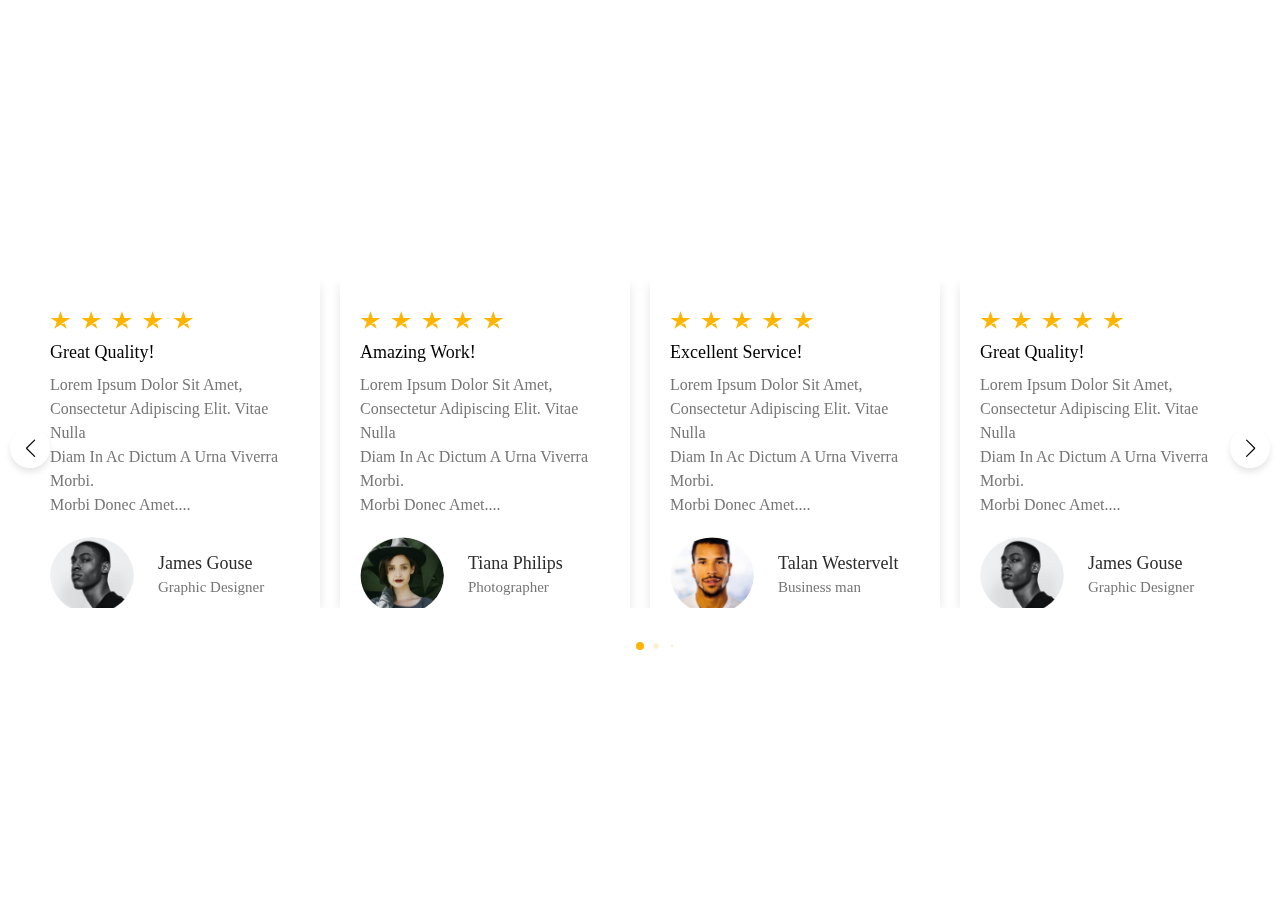
<file: coursal/coursal.html>
<!DOCTYPE html>
<html lang="en">
  <head>
    <meta charset="UTF-8" />
    <meta http-equiv="X-UA-Compatible" content="IE=edge" />
    <meta name="viewport" content="width=device-width, initial-scale=1.0" />
    <title>Responsive Card Slider in HTML CSS & JavaScript with Swiperjs</title>

    <!-- Swiper CSS -->
    <link rel="stylesheet" href="css/swiper-bundle.min.css" />

    <!-- CSS -->
    <link rel="stylesheet" href="css/style.css" />
  </head>
  <body>
    <div class="container swiper">
      <div class="slide-container">
        <div class="card-wrapper swiper-wrapper">
          <!-- Card 1 -->
          <div class="card swiper-slide">
            <div>
              <svg width="144" height="18" viewBox="0 0 144 18" fill="none" xmlns="http://www.w3.org/2000/svg">
                <path d="M10.5161 13.6214L14.8053 12.6038L16.5973 17.7742L10.5161 13.6214ZM20.3871 6.93846H12.837L10.5161 0.28302L8.19526 6.93846H0.645142L6.75575 11.0637L4.43489 17.7192L10.5455 13.5939L14.3059 11.0637L20.3871 6.93846Z" fill="#FFB400"/>
                <path d="M41.2258 13.6214L45.515 12.6038L47.307 17.7742L41.2258 13.6214ZM51.0968 6.93846H43.5467L41.2258 0.28302L38.905 6.93846H31.3549L37.4655 11.0637L35.1446 17.7192L41.2552 13.5939L45.0156 11.0637L51.0968 6.93846Z" fill="#FFB400"/>
                <path d="M71.9354 13.6214L76.2246 12.6038L78.0166 17.7742L71.9354 13.6214ZM81.8064 6.93846H74.2563L71.9354 0.28302L69.6146 6.93846H62.0645L68.1751 11.0637L65.8542 17.7192L71.9648 13.5939L75.7252 11.0637L81.8064 6.93846Z" fill="#FFB400"/>
                <path d="M102.645 13.6214L106.934 12.6038L108.726 17.7742L102.645 13.6214ZM112.516 6.93846H104.966L102.645 0.28302L100.324 6.93846H92.7742L98.8848 11.0637L96.5639 17.7192L102.675 13.5939L106.435 11.0637L112.516 6.93846Z" fill="#FFB400"/>
                <path d="M133.355 13.6214L137.644 12.6038L139.436 17.7742L133.355 13.6214ZM143.226 6.93846H135.676L133.355 0.28302L131.034 6.93846H123.484L129.594 11.0637L127.274 17.7192L133.384 13.5939L137.145 11.0637L143.226 6.93846Z" fill="#FFB400"/>
              </svg>
            </div>
            <h4 class="heading">Great Quality!</h4>
            <p class="content">
              Lorem Ipsum Dolor Sit Amet,
              <br>
               Consectetur Adipiscing Elit. Vitae Nulla
                <br>
               Diam In Ac Dictum A Urna Viverra Morbi.
               <br>
                Morbi Donec Amet....
            </p>
            <div class="profile-details">
              <img src="images/profile/profile1.png" alt="" />
              <div class="name-job">
                <h4 class="name">James Gouse</h4>
                <h8 class="job">Graphic Designer</h8>
              </div>
            </div>
          </div>

          <!-- Card 2 -->
          <div class="card swiper-slide">
            <div>
              <svg width="144" height="18" viewBox="0 0 144 18" fill="none" xmlns="http://www.w3.org/2000/svg">
                <path d="M10.5161 13.6214L14.8053 12.6038L16.5973 17.7742L10.5161 13.6214ZM20.3871 6.93846H12.837L10.5161 0.28302L8.19526 6.93846H0.645142L6.75575 11.0637L4.43489 17.7192L10.5455 13.5939L14.3059 11.0637L20.3871 6.93846Z" fill="#FFB400"/>
                <path d="M41.2258 13.6214L45.515 12.6038L47.307 17.7742L41.2258 13.6214ZM51.0968 6.93846H43.5467L41.2258 0.28302L38.905 6.93846H31.3549L37.4655 11.0637L35.1446 17.7192L41.2552 13.5939L45.0156 11.0637L51.0968 6.93846Z" fill="#FFB400"/>
                <path d="M71.9354 13.6214L76.2246 12.6038L78.0166 17.7742L71.9354 13.6214ZM81.8064 6.93846H74.2563L71.9354 0.28302L69.6146 6.93846H62.0645L68.1751 11.0637L65.8542 17.7192L71.9648 13.5939L75.7252 11.0637L81.8064 6.93846Z" fill="#FFB400"/>
                <path d="M102.645 13.6214L106.934 12.6038L108.726 17.7742L102.645 13.6214ZM112.516 6.93846H104.966L102.645 0.28302L100.324 6.93846H92.7742L98.8848 11.0637L96.5639 17.7192L102.675 13.5939L106.435 11.0637L112.516 6.93846Z" fill="#FFB400"/>
                <path d="M133.355 13.6214L137.644 12.6038L139.436 17.7742L133.355 13.6214ZM143.226 6.93846H135.676L133.355 0.28302L131.034 6.93846H123.484L129.594 11.0637L127.274 17.7192L133.384 13.5939L137.145 11.0637L143.226 6.93846Z" fill="#FFB400"/>
              </svg>
            </div>
            <h4 class="heading">Amazing Work!</h4>
            <p class="content">
              Lorem Ipsum Dolor Sit Amet,
              <br>
               Consectetur Adipiscing Elit. Vitae Nulla
                <br>
               Diam In Ac Dictum A Urna Viverra Morbi.
               <br>
                Morbi Donec Amet....
            </p>
            <div class="profile-details">
              <img src="images/profile/profile2.png" alt="" />
              <div class="name-job">
                <h4 class="name">Tiana Philips</h4>
                <h8 class="job">Photographer</h8>
              </div>
            </div>
          </div>

          <!-- Card 3 -->
          <div class="card swiper-slide">
            <div>
              <svg width="144" height="18" viewBox="0 0 144 18" fill="none" xmlns="http://www.w3.org/2000/svg">
                <path d="M10.5161 13.6214L14.8053 12.6038L16.5973 17.7742L10.5161 13.6214ZM20.3871 6.93846H12.837L10.5161 0.28302L8.19526 6.93846H0.645142L6.75575 11.0637L4.43489 17.7192L10.5455 13.5939L14.3059 11.0637L20.3871 6.93846Z" fill="#FFB400"/>
                <path d="M41.2258 13.6214L45.515 12.6038L47.307 17.7742L41.2258 13.6214ZM51.0968 6.93846H43.5467L41.2258 0.28302L38.905 6.93846H31.3549L37.4655 11.0637L35.1446 17.7192L41.2552 13.5939L45.0156 11.0637L51.0968 6.93846Z" fill="#FFB400"/>
                <path d="M71.9354 13.6214L76.2246 12.6038L78.0166 17.7742L71.9354 13.6214ZM81.8064 6.93846H74.2563L71.9354 0.28302L69.6146 6.93846H62.0645L68.1751 11.0637L65.8542 17.7192L71.9648 13.5939L75.7252 11.0637L81.8064 6.93846Z" fill="#FFB400"/>
                <path d="M102.645 13.6214L106.934 12.6038L108.726 17.7742L102.645 13.6214ZM112.516 6.93846H104.966L102.645 0.28302L100.324 6.93846H92.7742L98.8848 11.0637L96.5639 17.7192L102.675 13.5939L106.435 11.0637L112.516 6.93846Z" fill="#FFB400"/>
                <path d="M133.355 13.6214L137.644 12.6038L139.436 17.7742L133.355 13.6214ZM143.226 6.93846H135.676L133.355 0.28302L131.034 6.93846H123.484L129.594 11.0637L127.274 17.7192L133.384 13.5939L137.145 11.0637L143.226 6.93846Z" fill="#FFB400"/>
              </svg>
            </div>
            <h4 class="heading">Excellent Service!</h4>
            <p class="content">
              Lorem Ipsum Dolor Sit Amet,
              <br>
               Consectetur Adipiscing Elit. Vitae Nulla
                <br>
               Diam In Ac Dictum A Urna Viverra Morbi.
               <br>
                Morbi Donec Amet....
            </p>
            <div class="profile-details">
              <img src="images/profile/profile3.png" alt="" />
              <div class="name-job">
                <h4 class="name">Talan Westervelt</h4>
                <h8 class="job">Business man</h8>
              </div>
            </div>
          </div>
          <!-- Card 1 -->
          <div class="card swiper-slide">
            <div>
              <svg width="144" height="18" viewBox="0 0 144 18" fill="none" xmlns="http://www.w3.org/2000/svg">
                <path d="M10.5161 13.6214L14.8053 12.6038L16.5973 17.7742L10.5161 13.6214ZM20.3871 6.93846H12.837L10.5161 0.28302L8.19526 6.93846H0.645142L6.75575 11.0637L4.43489 17.7192L10.5455 13.5939L14.3059 11.0637L20.3871 6.93846Z" fill="#FFB400"/>
                <path d="M41.2258 13.6214L45.515 12.6038L47.307 17.7742L41.2258 13.6214ZM51.0968 6.93846H43.5467L41.2258 0.28302L38.905 6.93846H31.3549L37.4655 11.0637L35.1446 17.7192L41.2552 13.5939L45.0156 11.0637L51.0968 6.93846Z" fill="#FFB400"/>
                <path d="M71.9354 13.6214L76.2246 12.6038L78.0166 17.7742L71.9354 13.6214ZM81.8064 6.93846H74.2563L71.9354 0.28302L69.6146 6.93846H62.0645L68.1751 11.0637L65.8542 17.7192L71.9648 13.5939L75.7252 11.0637L81.8064 6.93846Z" fill="#FFB400"/>
                <path d="M102.645 13.6214L106.934 12.6038L108.726 17.7742L102.645 13.6214ZM112.516 6.93846H104.966L102.645 0.28302L100.324 6.93846H92.7742L98.8848 11.0637L96.5639 17.7192L102.675 13.5939L106.435 11.0637L112.516 6.93846Z" fill="#FFB400"/>
                <path d="M133.355 13.6214L137.644 12.6038L139.436 17.7742L133.355 13.6214ZM143.226 6.93846H135.676L133.355 0.28302L131.034 6.93846H123.484L129.594 11.0637L127.274 17.7192L133.384 13.5939L137.145 11.0637L143.226 6.93846Z" fill="#FFB400"/>
              </svg>
            </div>
            <h4 class="heading">Great Quality!</h4>
            <p class="content">
              Lorem Ipsum Dolor Sit Amet,
              <br>
               Consectetur Adipiscing Elit. Vitae Nulla
                <br>
               Diam In Ac Dictum A Urna Viverra Morbi.
               <br>
                Morbi Donec Amet....
            </p>
            <div class="profile-details">
              <img src="images/profile/profile1.png" alt="" />
              <div class="name-job">
                <h4 class="name">James Gouse</h4>
                <h8 class="job">Graphic Designer</h8>
              </div>
            </div>
          </div>

          <!-- Card 2 -->
          <div class="card swiper-slide">
            <div>
              <svg width="144" height="18" viewBox="0 0 144 18" fill="none" xmlns="http://www.w3.org/2000/svg">
                <path d="M10.5161 13.6214L14.8053 12.6038L16.5973 17.7742L10.5161 13.6214ZM20.3871 6.93846H12.837L10.5161 0.28302L8.19526 6.93846H0.645142L6.75575 11.0637L4.43489 17.7192L10.5455 13.5939L14.3059 11.0637L20.3871 6.93846Z" fill="#FFB400"/>
                <path d="M41.2258 13.6214L45.515 12.6038L47.307 17.7742L41.2258 13.6214ZM51.0968 6.93846H43.5467L41.2258 0.28302L38.905 6.93846H31.3549L37.4655 11.0637L35.1446 17.7192L41.2552 13.5939L45.0156 11.0637L51.0968 6.93846Z" fill="#FFB400"/>
                <path d="M71.9354 13.6214L76.2246 12.6038L78.0166 17.7742L71.9354 13.6214ZM81.8064 6.93846H74.2563L71.9354 0.28302L69.6146 6.93846H62.0645L68.1751 11.0637L65.8542 17.7192L71.9648 13.5939L75.7252 11.0637L81.8064 6.93846Z" fill="#FFB400"/>
                <path d="M102.645 13.6214L106.934 12.6038L108.726 17.7742L102.645 13.6214ZM112.516 6.93846H104.966L102.645 0.28302L100.324 6.93846H92.7742L98.8848 11.0637L96.5639 17.7192L102.675 13.5939L106.435 11.0637L112.516 6.93846Z" fill="#FFB400"/>
                <path d="M133.355 13.6214L137.644 12.6038L139.436 17.7742L133.355 13.6214ZM143.226 6.93846H135.676L133.355 0.28302L131.034 6.93846H123.484L129.594 11.0637L127.274 17.7192L133.384 13.5939L137.145 11.0637L143.226 6.93846Z" fill="#FFB400"/>
              </svg>
            </div>
            <h4 class="heading">Amazing Work!</h4>
            <p class="content">
              Lorem Ipsum Dolor Sit Amet,
              <br>
               Consectetur Adipiscing Elit. Vitae Nulla
                <br>
               Diam In Ac Dictum A Urna Viverra Morbi.
               <br>
                Morbi Donec Amet....
            </p>
            <div class="profile-details">
              <img src="images/profile/profile2.png" alt="" />
              <div class="name-job">
                <h4 class="name">Tiana Philips</h4>
                <h8 class="job">Photographer</h8>
              </div>
            </div>
          </div>

          <!-- Card 3 -->
          <div class="card swiper-slide">
            <div>
              <svg width="144" height="18" viewBox="0 0 144 18" fill="none" xmlns="http://www.w3.org/2000/svg">
                <path d="M10.5161 13.6214L14.8053 12.6038L16.5973 17.7742L10.5161 13.6214ZM20.3871 6.93846H12.837L10.5161 0.28302L8.19526 6.93846H0.645142L6.75575 11.0637L4.43489 17.7192L10.5455 13.5939L14.3059 11.0637L20.3871 6.93846Z" fill="#FFB400"/>
                <path d="M41.2258 13.6214L45.515 12.6038L47.307 17.7742L41.2258 13.6214ZM51.0968 6.93846H43.5467L41.2258 0.28302L38.905 6.93846H31.3549L37.4655 11.0637L35.1446 17.7192L41.2552 13.5939L45.0156 11.0637L51.0968 6.93846Z" fill="#FFB400"/>
                <path d="M71.9354 13.6214L76.2246 12.6038L78.0166 17.7742L71.9354 13.6214ZM81.8064 6.93846H74.2563L71.9354 0.28302L69.6146 6.93846H62.0645L68.1751 11.0637L65.8542 17.7192L71.9648 13.5939L75.7252 11.0637L81.8064 6.93846Z" fill="#FFB400"/>
                <path d="M102.645 13.6214L106.934 12.6038L108.726 17.7742L102.645 13.6214ZM112.516 6.93846H104.966L102.645 0.28302L100.324 6.93846H92.7742L98.8848 11.0637L96.5639 17.7192L102.675 13.5939L106.435 11.0637L112.516 6.93846Z" fill="#FFB400"/>
                <path d="M133.355 13.6214L137.644 12.6038L139.436 17.7742L133.355 13.6214ZM143.226 6.93846H135.676L133.355 0.28302L131.034 6.93846H123.484L129.594 11.0637L127.274 17.7192L133.384 13.5939L137.145 11.0637L143.226 6.93846Z" fill="#FFB400"/>
              </svg>
            </div>
            <h4 class="heading">Excellent Service!</h4>
            <p class="content">
              Lorem Ipsum Dolor Sit Amet,
              <br>
               Consectetur Adipiscing Elit. Vitae Nulla
                <br>
               Diam In Ac Dictum A Urna Viverra Morbi.
               <br>
                Morbi Donec Amet....
            </p>
            <div class="profile-details">
              <img src="images/profile/profile3.png" alt="" />
              <div class="name-job">
                <h4 class="name">Talan Westervelt</h4>
                <h8 class="job">Business man</h8>
              </div>
            </div>
          </div>
        </div>
      </div>

      <!-- Pagination and Navigation Controls -->
       <div class="swiper-dot">
      <div class="swiper-pagination"></div>
      </div>
      <div class="swiper-button-next swiper-navBtn"></div>
      <div class="swiper-button-prev swiper-navBtn"></div>
    </div>
  

    <!-- Swiper JS -->
    <script src="js/swiper-bundle.min.js"></script>

    <!-- JavaScript -->
    <script src="js/script.js"></script>
  </body>
</html>
</file>
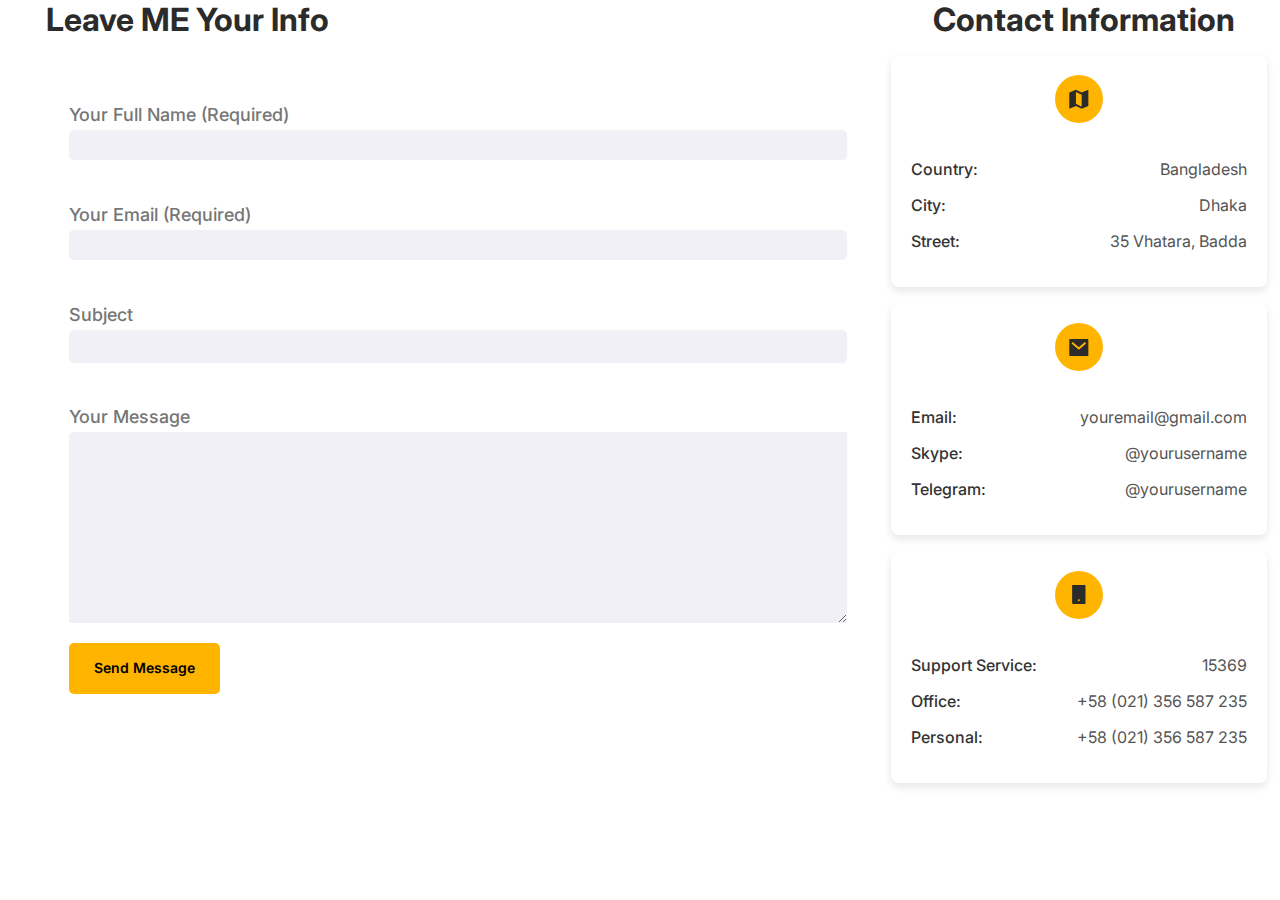
<file: LeaveMe/leaveme.html>
<!DOCTYPE html>
<html>
  <head>
    <meta charset="utf-8" />
    <meta name="viewport" content="initial-scale=1, width=device-width" />

    <link rel="stylesheet" href="./global.css" />
    <link rel="stylesheet" href="./leaveme.css" />
    <link
      rel="stylesheet"
      href="https://fonts.googleapis.com/css2?family=Inter:wght@400;500;600;700&display=swap"
    />
  </head>
  <body>
    <!-- <div class="page-1"> -->
      <div class="form-container-wrapper">
        <div class="form-container">
          <div class="contact-form-heading">
            <h1 class="leave-me-your">Leave ME your info</h1>
            <h1 class="contact-information">Contact information</h1>
          </div>
          <div class="form-fields-container">
            <div class="contact-section-start">
              <div class="contact-section">
                  <form id="contact-form">
                    <div class="form-group-container">
                      <div class="form-group-1">
                        <label for="name"><h4>Your Full Name (Required)</h4></label>
                        <input type="text" id="name" required>
                      </div>
                      <div class="form-group-2">
                        <label for="email"><h4>Your Email (Required)</h4></label>
                        <input type="email" id="email" required>
                      </div>
                      <div class="form-group-3">
                        <label for="subject"><h4>Subject</h4></label>
                        <input type="text" id="subject">
                      </div>
                      <div class="form-group-4">
                        <label for="message"><h4>Your Message</h4></label>
                        <textarea id="message"></textarea>
                      </div>
                      <button type="submit" class="btn-submit">Send Message</button>
                    </div>
                  </form>
        </div>
            </div>
        <!-- <div class="contact-options-parent"> -->
          <div class="contact-options">

            <div class="location-box">
  <div class="location-icon">
    <img src="./public/conslocation-1.svg" alt="Location Icon" class="icon-image" />
  </div>
  <div class="location-details">
    <div class="details-left">
      <h3>Country:</h3>
      <h3>City:</h3>
      <h3>Street:</h3>
    </div>
    <div class="details-right">
      <p>Bangladesh</p>
      <p>Dhaka</p>
      <p>35 Vhatara, Badda</p>
    </div>
  </div>
</div>




<div class="location-box">
  <div class="location-icon">
    <img src="./public/consmail-1.svg" alt="Email Icon" class="icon-image" />
  </div>
  <div class="location-details">
    <div class="details-left">
      <h3>Email:</h3>
      <h3>Skype:</h3>
      <h3>Telegram:</h3>
    </div>
    <div class="details-right">
      <p>youremail@gmail.com</p>
      <p>@yourusername</p>
      <p>@yourusername</p>
    </div>
  </div>
</div>



   <div class="location-box">
  <div class="location-icon">
    <img src="./public/iconsmobile.svg" alt="Mobile Icon" class="icon-image" />
  </div>
  <div class="location-details">
    <div class="details-left">
      <h3>Support Service:</h3>
      <h3>Office:</h3>
      <h3>Personal:</h3>
    </div>
    <div class="details-right">
      <p>15369</p>
      <p>+58 (021) 356 587 235</p>
      <p>+58 (021) 356 587 235</p>
    </div>
  </div>
</div>


          <!-- <div class="hero-button"> -->
            <!-- <div class="gmail1">
              <div class="location-item"></div>
              <div class="bangladesh-location">
                <div class="country-parent">
                  <h3 class="email">Email:</h3>
                  <h3 class="skype">Skype:</h3>
                  <h3 class="telegram">Telegram:</h3>
                </div>
              </div>
              <div class="email-icon-parent">
                <div class="personal-icon">
                  <div class="map-marker"></div>
                  <img
                    class="consmail-icon"
                    alt=""
                    src="./public/consmail-1.svg"
                  />
                </div>
                <div class="contact-info-wrapper">
                  <div class="youremailgmailcom-parent">
                    <div class="vhatara-badda">youremail@gmail.com</div>
                    <div class="yourusername">@yourusername</div>
                    <div class="yourusername">@yourusername</div>
                  </div>
                </div>
              </div>
            </div> -->
          <!-- </div> -->
          <!-- <div class="mobile">
            <div class="mobile-child"></div>
            <div class="menu">
              <div class="frame-parent12">
                <div class="address">
                  <div class="icon-background-parent">
                    <div class="map-marker"></div>
                    <img
                      class="consmail-icon"
                      loading="lazy"
                      alt=""
                      src="./public/iconsmobile.svg"
                    />
                  </div>
                </div>
                <h3 class="support-services">Support services:</h3>
              </div>
              <div class="wrapper">
                <div class="div">15369</div>
              </div>
            </div>
            <div class="menu">
              <div class="office-parent">
                <h3 class="streat">Office:</h3>
                <h3 class="personal">Personal:</h3>
              </div>
              <div class="parent">
                <div class="vhatara-badda">+58 (021)356 587 235</div>
                <div class="vhatara-badda">+58 (021)356 587 235</div>
              </div>
            </div>
          </div> -->
          </div>

        <!-- </div> -->
        </div>
        </div>
      </div>
      </section> 
    <!-- </div> -->
  </body>
</html>
</file>
<file: coursal/css/style.css>
@import url("https://fonts.googleapis.com/css2?family=Poppins:wght@300;400;500;600&display=swap");

* {
  margin: 0;
  padding: 0;
  box-sizing: border-box;
  font-family: "Poppins", sans-serif;
}

body {
  min-height: 100vh;
  display: flex;
  align-items: center;
  justify-content: center;
}

.container {
  /* max-width: 1120px;
  width: 100%; */
 padding: 40px 0; 
}

.slide-container {
  margin: 0 30px;
  overflow: hidden;
}

.card {
  background: #fff;
/* Increased border-radius */
  padding: 20px; /* Added padding */
  box-shadow: 0px 4px 10px rgba(0, 0, 0, 0.1); /* Soft shadow for depth */
  display: flex;
  flex-direction: column;
  justify-content: space-between;
}

.card .image-box {
  height: 200px;
  border-radius: 16px; /* Smooth round corners */
  overflow: hidden; /* Ensure image doesn't overflow */
}

.card .image-box img {
  width: 100%;
  height: 100%;
  object-fit: cover; /* Make the image cover the area */
}

.card .profile-details {
  display: flex;
  align-items: center;
  column-gap: 12px;
  margin-top: 20px; /* Added margin to create space between content */
}

.card .profile-details img {

border-radius: 50%;
width: 84px;
height: 77px;
top: 219.49px;
left: 846.65px;
gap: 0px;
opacity: 0px;
}

.profile-details .name {
  padding-left: 12px;
  font-size: 18px;
  color: #2B2B2B;
font-family: Inter;
font-weight: 500;
line-height: 22.25px;
text-align: left;

}

.profile-details .job {
  padding-left: 12px;
  color: #767676; /* Lighter color for job */
font-family: Inter;
font-size: 15px;
font-weight: 400;
line-height: 24px;
text-align: left;

  
}

.card .text-content {
  margin-top: 20px;
}

.card .text-content h3 {
  font-size: 20px;
  color: #FFB400; /* Highlighted color for title */
  margin-bottom: 8px; /* Space between title and description */
}

.card .text-content p {
  font-size: 14px;
  color: #555;
  line-height: 1.5;
}

.swiper-navBtn {
  color: #000;
  height: 40px;
  width: 40px;
  background: #fff;
  border-radius: 50%;
  box-shadow: 0px 4px 6px rgba(0, 0, 0, 0.1); /* Light shadow */
}

.swiper-navBtn::before,
.swiper-navBtn::after {
  font-size: 18px;
}

.swiper-pagination-bullet {
  background-color: #FFB400;
}

@media screen and (max-width: 768px) {
  .swiper-navBtn {
    display: none;
  }
}

.card.swiper-slide {
  width: 340px;
  height: 327px; /* Allow height to adjust dynamically */
  padding-left: 20px; /* Ensure padding for better spacing */
  padding-right: 20px; /* Ensure padding for better spacing */
  padding-top: 30px; /* Ensure padding for better spacing */
  padding-bottom: 30px; /* Ensure padding for better spacing */
  box-shadow: 0px 4px 10px rgba(0, 0, 0, 0.1); /* Consistent shadow */
}

.heading{
  padding-top: 5px;
  padding-bottom: 10px;
  font-family: Inter;
  font-size: 18px;
  font-weight: 500;
  line-height: 22.25px;
  text-align: left;
}

.content{
  color: #767676;
font-family: Inter;

font-weight: 400;
line-height: 24px;
text-align: left;

}

.swiper-dot{
  padding-top: 12px;
}
</file>
<file: LeaveMe/global.css>
body {
  margin: 0;
  line-height: normal;
}

:root {
  /* fonts */
  --paragraph-progress-15: Inter;

  /* font sizes */
  --paragraph-progress-15-size: 15px;
  --font-size-xl: 20px;
  --h6-16-size: 16px;
  --font-size-xs: 12px;
  --h4-18-size: 18px;
  --font-size-sm: 14px;
  --h2-32-size: 32px;
  --font-size-lgi: 19px;
  --font-size-7xl: 26px;
  --font-size-smi: 13px;

  /* Colors */
  --background: #f0f0f6;
  --paragraph-font: #767676;
  --black: #2b2b2b;
  --color-gray-100: rgba(0, 0, 0, 0.05);
  --color-gray-200: rgba(0, 0, 0, 0.2);
  --color-black: #000;
  --white: #fff;
  --yellow: #ffb400;
  --color-orange-100: rgba(255, 180, 0, 0.8);
  --color-whitesmoke: #efefef;
  --color-lime: rgba(5, 255, 0, 0.8);

  /* Gaps */
  --gap-3xs: 10px;
  --gap-6xl: 25px;
  --gap-xl: 20px;
  --gap-5xs: 8px;
  --gap-26xl: 45px;
  --gap-3xl: 22px;
  --gap-lg-1: 18.1px;
  --gap-mini-1: 14.1px;
  --gap-11xl-2: 30.2px;
  --gap-15xl-2: 34.2px;
  --gap-base-1: 16.1px;
  --gap-4xs-1: 8.1px;
  --gap-2xs: 11px;
  --gap-mini: 15px;
  --gap-8xs: 5px;
  --gap-mid-4: 17.4px;
  --gap-xs: 12px;
  --gap-9xs-7: 3.7px;
  --gap-3xs-9: 9.9px;
  --gap-mid: 17px;

  /* Paddings */
  --padding-xl: 20px;
  --padding-base: 16px;
  --padding-26xl: 45px;
  --padding-30xl: 49px;
  --padding-41xl: 60px;
  --padding-6xl: 25px;
  --padding-20xl: 39px;
  --padding-6xl-1: 25.1px;
  --padding-xs-1: 11.1px;
  --padding-lg: 18px;
  --padding-12xs: 1px;
  --padding-8xl: 27px;
  --padding-2xs: 11px;
  --padding-156xl: 175px;
  --padding-95xl: 114px;
  --padding-lgi-9: 19.9px;
  --padding-14xl: 33px;
  --padding-12xs-6: 0.6px;
  --padding-12xs-7: 0.7px;
  --padding-sm: 14px;
  --padding-12xs-1: 0.1px;
  --padding-smi: 13px;
  --padding-9xl: 28px;
  --padding-3xs: 10px;

  /* Border radiuses */
  --br-9xs: 4px;
  --br-8xs: 5px;
  --br-xs: 12px;
  --br-31xl: 50px;
}
</file>
<file: LeaveMe/leaveme.css>
.menu{
  display: flex;
  align-items: flex-start;
}
.menu{
  align-self: stretch;
  flex-direction: row;
  justify-content: space-between;
  gap: var(--gap-xl);
}
.hero-button {
  display: flex;
  flex-direction: row;
  align-items: flex-start;
  max-width: 100%;
}
.hero-button {
  align-self: stretch;
  justify-content: flex-start;
  position: relative;
}
.leave-me-your {
  flex: 1;
  display: inline-block;
  min-width: 234px;
  max-width: 100%;
}
.contact-information,
.leave-me-your {
  margin: 0;
  position: relative;
  font-size: inherit;
  line-height: 123.6%;
  text-transform: capitalize;
  font-weight: 700;
  font-family: inherit;
}
.contact-form-heading {
  width: 1189px;
  display: flex;
  flex-direction: row;
  align-items: flex-start;
  justify-content: flex-start;
  flex-wrap: wrap;
  align-content: flex-start;
  gap: var(--gap-6xl);
  max-width: 100%;
}

.address {
  align-self: stretch;
  display: flex;
  flex-direction: row;
  align-items: flex-start;
  justify-content: flex-end;
}
.city,
.country,
.streat {
  margin: 0;
  position: relative;
  font-size: inherit;
  line-height: 123.6%;
  text-transform: capitalize;
  font-weight: 500;
  font-family: inherit;
  display: inline-block;
  min-width: 76.5px;
  z-index: 1;
}
.city,
.streat {
  min-width: 41.3px;
}
.streat {
  min-width: 59.4px;
}
.map-marker {
  position: absolute;
  top: 0;
  left: 0;
  border-radius: 50%;
  background-color: var(--yellow);
  width: 100%;
  height: 100%;
  z-index: 1;
}
.conslocation-icon {
  position: absolute;
  top: 11px;
  left: 11.1px;
  width: 18.1px;
  height: 18.1px;
  z-index: 2;
}
.location-icon {
  height: 3rem;
  width: 3rem;
  display: flex;
  align-items: center;
  justify-content: center;
  border-radius: 50%;
  background-color: var(--yellow);
}
.location,
.location-item {
  background-color: var(--white);
}
.location {
  height: 100%;
  width: 100%;
  position: absolute;
  margin: 0 !important;
  top: -4.8px;
  right: -0.3px;
}
.location-item {
  height: 211.1px;
  width: 372.7px;
  position: relative;
  display: none;
  max-width: 100%;
}
.bangladesh-location,
.country-parent {
  display: flex;
  flex-direction: column;
  align-items: flex-start;
}
.country-parent {
  justify-content: flex-start;
  gap: var(--gap-base-1);
}
.bangladesh-location {
  justify-content: flex-end;
  padding: 0 0 var(--padding-12xs);
}
.map-marker1 {
  height: 40.2px;
  width: 40.3px;
  position: relative;
}
.bangladesh {
  width: 84.6px;
  display: inline-block;
}
.bangladesh,
.dhaka,
.vhatara-badda {
  position: relative;
  line-height: 24px;
  text-transform: capitalize;
  z-index: 1;
}
.dhaka {
  width: 46.3px;
  display: inline-block;
}
.vhatara-badda {
  align-self: stretch;
}
.bangladesh-address {
  align-self: stretch;
  display: flex;
  flex-direction: column;
  align-items: flex-end;
  justify-content: flex-start;
  gap: var(--gap-mini-1);
}
.email-icon,
.location1,
.map-details {
  display: flex;
  align-items: flex-start;
  justify-content: flex-start;
}
.email-icon {
  flex: 1;
  flex-direction: column;
  padding: 70.4px 0 0;
}
.map-details {
  flex-direction: row;
  gap: var(--gap-5xs);
  text-align: right;
  font-size: var(--paragraph-progress-15-size);
}
.location1 {
  flex: 1;
  background-color: var(--white);
  align-items: flex-end;
  justify-content: space-between;
  padding: var(--padding-6xl-1) var(--padding-6xl) 15.1px;
  /* box-sizing: border-box; */
  width: 100%;
  /* gap: var(--gap-xl); */
  /* z-index: 3; */
  /* text-align: left; */
  font-size: var(--h4-18-size);
}

.contact-options {
  display: flex;
  flex-direction: column;
  align-items: center;
  justify-content: center;
  gap: 1rem;
  font-size: var(--paragraph-progress-15-size);
}
.email,
.skype,
.telegram {
  margin: 0;
  position: relative;
  font-size: inherit;
  line-height: 123.6%;
  text-transform: capitalize;
  font-weight: 500;
  font-family: inherit;
  display: inline-block;
  min-width: 53.4px;
  z-index: 1;
}
.skype,
.telegram {
  min-width: 60.4px;
}
.telegram {
  min-width: 87.6px;
}
.consmail-icon {
  position: absolute;
  top: 11.1px;
  left: 11.1px;
  width: 18.1px;
  height: 18.1px;
  z-index: 2;
}
.email-icon1 {
  width: 40.3px;
  height: 40.3px;
  position: relative;
}
.yourusername {
  width: 119.9px;
  position: relative;
  line-height: 24px;
  text-transform: capitalize;
  display: inline-block;
  z-index: 1;
}
.contact-info-wrapper,
.email-icon-parent {
  display: flex;
  align-items: flex-start;
  justify-content: flex-start;
}
.contact-info-wrapper {
  align-self: stretch;
  flex-direction: row;
  padding: 0 0 0 var(--padding-lg);
}
.email-icon-parent {
  flex-direction: column;
  gap: var(--gap-15xl-2);
  min-width: 181.4px;
  text-align: right;
  font-size: var(--paragraph-progress-15-size);
}
.personal-icon {
  width: 40.3px;
  height: 40.2px;
  position: relative;
}
.youremailgmailcom-parent {
  flex: 1;
  display: flex;
  flex-direction: column;
  align-items: flex-end;
  justify-content: flex-start;
  gap: var(--gap-mini-1);
}
.gmail1,
.mobile-child {
  background-color: var(--white);
  max-width: 100%;
}
.gmail1 {
  flex: 1;
  display: flex;
  flex-direction: row;
  align-items: flex-end;
  justify-content: space-between;
  padding: var(--padding-6xl-1) var(--padding-6xl) var(--padding-xs-1);
  box-sizing: border-box;
  gap: var(--gap-xl);
  z-index: 3;
}
.mobile-child {
  width: 372.7px;
  height: 211.1px;
  position: relative;
  display: none;
}
.icon-background-parent {
  height: 40.2px;
  width: 40.3px;
  position: relative;
  flex-shrink: 0;
}
.support-services {
  margin: 0;
  position: relative;
  font-size: inherit;
  line-height: 123.6%;
  text-transform: capitalize;
  font-weight: 500;
  font-family: inherit;
  flex-shrink: 0;
  z-index: 1;
}
.frame-parent12 {
  width: 181.3px;
  display: flex;
  flex-direction: column;
  align-items: flex-start;
  justify-content: flex-start;
  gap: var(--gap-11xl-2);
  flex-shrink: 0;
}
.div {
  width: 46.3px;
  position: relative;
  line-height: 24px;
  text-transform: capitalize;
  display: inline-block;
  flex-shrink: 0;
  z-index: 1;
}
.wrapper {
  display: flex;
  flex-direction: column;
  align-items: flex-start;
  justify-content: flex-start;
  padding: 69.4px 0 0;
  text-align: right;
  font-size: var(--paragraph-progress-15-size);
}
.personal {
  margin: 0;
  position: relative;
  font-size: inherit;
  line-height: 123.6%;
  text-transform: capitalize;
  font-weight: 500;
  font-family: inherit;
  display: inline-block;
  min-width: 81.6px;
  z-index: 1;
}
.mobile,
.office-parent,
.parent {
  flex-direction: column;
  align-items: flex-start;
}
.office-parent {
  display: flex;
  justify-content: flex-start;
  gap: 17.1px;
}
.mobile,
.parent {
  gap: var(--gap-mini-1);
}
.parent {
  display: flex;
  justify-content: flex-start;
  text-align: right;
  font-size: var(--paragraph-progress-15-size);
}
.mobile {
  align-self: stretch;
  background-color: var(--white);
  padding: var(--padding-6xl-1) var(--padding-6xl) 16.1px;
  box-sizing: border-box;
}
.mobile {
  display: flex;
  justify-content: center;
}
.contact-options-parent {
  flex-direction: column;
  align-items: center;
  justify-content: center;
  background-color: #767676;
  height: 1000px;
  gap: 2rem;
  }
.form-fields-container {
  display: flex;
  align-items: start;
  justify-content: center;
  gap: 2rem;
  /* background-color: #767676; */
  font-size: var(--h4-18-size);
  color: var(--paragraph-font);
}
.form-container-wrapper {
  display: flex;
  justify-content: center;
  align-items: center;
  width: 100%;
}
.form-container {
  width: 100%;
  display: flex;
  align-items: center;
  justify-content: center;
  flex-direction: column;
  gap: 1rem;
  /* flex-direction: column;
  justify-content: center;
  align-items: center; */
}
.form-container-wrapper {
  /* align-self: stretch; */
  /* flex-direction: row; */
  /* justify-content: center; */
  /* padding: 0 var(--padding-xl) var(--padding-41xl); */
  /* box-sizing: border-box; */
  /* text-align: left; */
  font-size: var(--h2-32-size);
  color: var(--black);
  font-family: var(--paragraph-progress-15);
}
.page-1 {
  display: flex;
  flex-direction: column;
  justify-content: flex-start;
}
.page-1 {
  width: 100%;
  position: relative;
  background-color: var(--background);
  overflow: hidden;
  align-items: flex-start;
  line-height: normal;
  letter-spacing: normal;
}

/* Contact Form */
.contact-form {
  width: 846px;
  height: 759px;
  top: 0.67px;
  left: 98px;
  gap: 45px;
  opacity: 0px;  
}

.contact-form h2 {
  width: 846px;
  height: 40.21px;
  gap: 0px;
  opacity: 0px;
  font-family: Inter;
  font-size: 32px;
  font-weight: 700;
  line-height: 39.55px;
  text-align: left;
  margin-bottom: 30px;
}

.form-group-container {
  margin-bottom: 20px;
  width: Hug (800.38px)px;
  height: 673.79px;
  padding: 25px 36px 25px 36px;
  gap: 22px;
  opacity: 0px;  
  background: #FFFFFF;
}

.form-group-1, .form-group-2 {
  width: 773.38px;
  height: 80.06px;
  gap: 0px;
  border-radius: 5px 0px 0px 0px;
  opacity: 0px; 
  display: flex;
  flex-direction: column; 
  margin-bottom: 20px;
}

.form-group-3 {
  width: 773.38px;
  height: 82.06px;
  gap: 0px;
  border-radius: 5px 0px 0px 0px;
  opacity: 0px;
  display: flex;
  flex-direction: column; 
  margin-bottom: 20px; 
}

.form-group-4 {
  width: 773.38px;
  height: 240.48px;
  gap: 0px;
  border-radius: 5px 0px 0px 0px;
  opacity: 0px;  
  display: flex;
  flex-direction: column;
  margin-bottom: 20px;
}

.form-group-1 h4 {
  width: 339.93px;
  height: 22.04px;
  top: 25px;
  left: 36px;
  gap: 0px;
  opacity: 0px;
  font-size: 18px;
  font-weight: 500;
  line-height: 22.25px;
  text-align: left;
  font-family: 'Inter', sans-serif;
  color: #767676;
  margin-bottom: 4px;
}

.form-group-2 h4 {
  width: 282.04px;
  height: 22.04px;
  top: 127.06px;
  left: 36px;
  gap: 0px;
  opacity: 0px;  
  font-size: 18px;
  font-weight: 500;
  line-height: 22.25px;
  text-align: left;
  font-family: 'Inter', sans-serif;
  color: #767676;
  margin-bottom: 4px;
}

.form-group-3 h4 {
  width: 97.97px;
  height: 22.04px;
  top: 229.12px;
  left: 36px;
  gap: 0px;
  opacity: 0px;
  font-size: 18px;
  font-weight: 500;
  line-height: 22.25px;
  text-align: left;
  font-family: 'Inter', sans-serif;
  color: #767676;
  margin-bottom: 4px;
}

.form-group-4 h4 {
  width: 181.1px;
  height: 22.04px;
  top: 333.18px;
  left: 36px;
  gap: 0px;
  opacity: 0px;  
  font-size: 18px;
  font-weight: 500;
  line-height: 22.25px;
  text-align: left;
  font-family: 'Inter', sans-serif;
  color: #767676;
  margin-bottom: 4px;
}

input {
  width: 773.38px;
  height: 50px;
  left: 36px;
  gap: 0px;
  border-radius: 5px;
  opacity: 0px;
  background: #F0F0F6;
  border: none;
}

.form-group-1 input {
  top: 55.06px;
}

.form-group-2 input {
  top: 157.12px;
}

.form-group-3 input {
  top: 261.18px;
}

.form-group-4 textarea {
  width: 773.38px;
  height: 210.42px;
  top: 363.24px;
  left: 36px;
  gap: 0px;
  border-radius: 5px 0px 0px 0px;
  opacity: 0px;
  background: #F0F0F6;
  border: none;
}

textarea {
  height: 150px;
}

.btn-submit {
  width: 151px;
  height: 50.83px;
  padding: 17px 16px 17px 16px;
  gap: 10px;
  border-radius: 5px;
  opacity: 0px;
  background: #FFB400;
  border: none;
  font-family: Inter;
  font-size: 14px;
  font-weight: 600;
  line-height: 16.94px;
}


.location-box {
  display: flex;
  flex-direction: column;
  align-items: center;
  justify-content: center;
  background-color: #fff;
  width: 100%;
  max-width: 400px;
  padding: 20px;
  text-align: center;
  border-radius: 8px;
  box-shadow: 0 4px 8px rgba(0, 0, 0, 0.1);
}

/* Icon Container */
.location-icon {
  display: flex;
  justify-content: center;
  margin-bottom: 20px;
}

.icon-image {
  width: 1.5rem;
  height: 1.5rem;
}

/* Details Flexbox */
.location-details {
  display: flex;
  width: 100%;
  /* background-color: aqua; */
  justify-content: space-between;
}

/* Left Column (Keys) */
.details-left h3 {
  text-align: left;
  font-size: 16px;
  font-weight: 500;
  color: #333;
}

/* Right Column (Values) */
.details-right p {
  text-align: right;
  font-size: 16px;
  color: #555;
}

/* Optional Styling for Mobile Responsiveness */
@media (max-width: 600px) {
  .location-details {
    flex-direction: column;
    align-items: flex-start;
  }
  
  .details-right p {
    text-align: left;
  }
}
</file>
